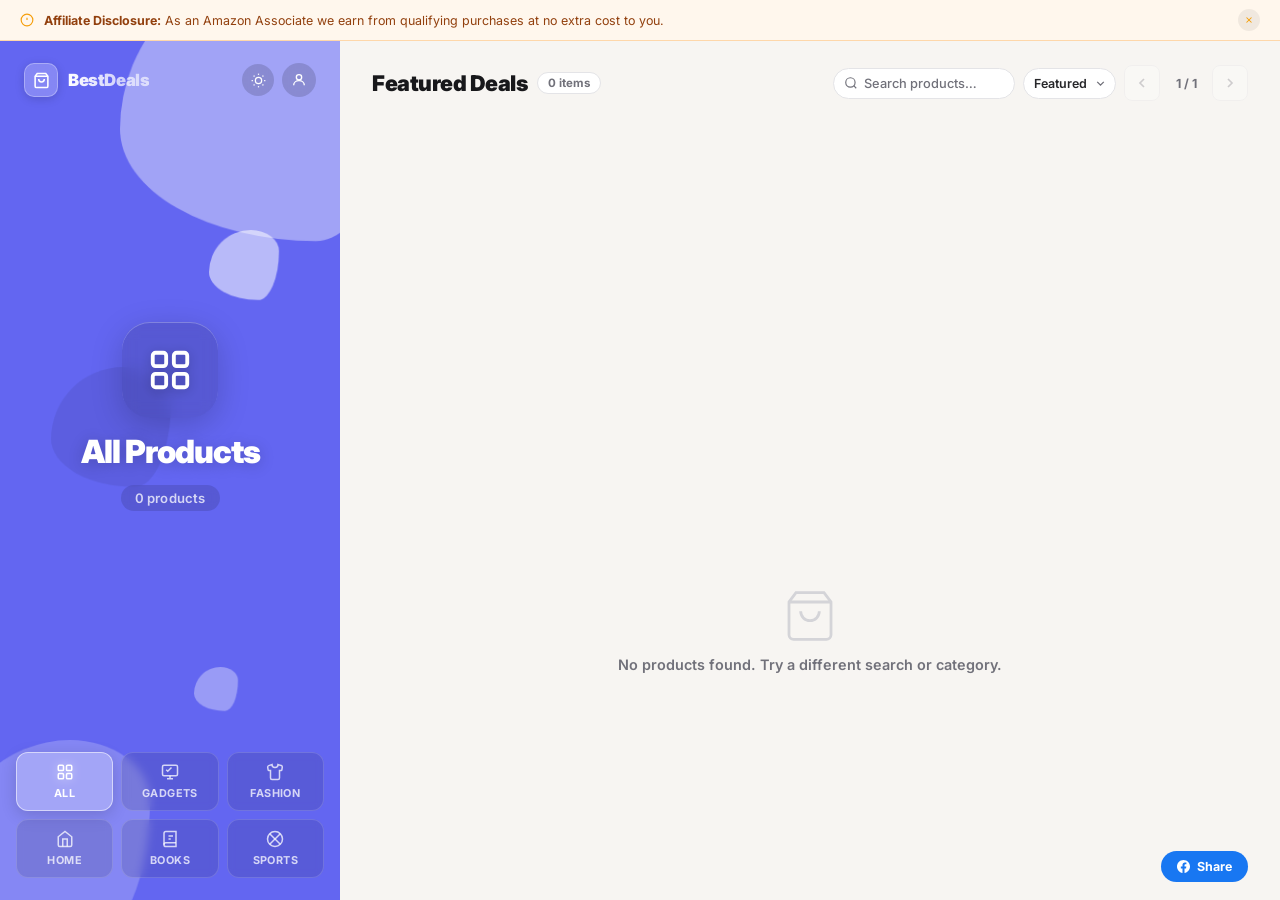
<file: index.html>
<!DOCTYPE html>
<html lang="en">
<head>
    <meta charset="UTF-8">
    <meta name="viewport" content="width=device-width, initial-scale=1.0">
    <title>BestDeals — Curated Amazon Affiliate Products</title>
    <meta name="description" content="Discover handpicked Amazon deals at the best prices — electronics, fashion, home, books, sports and more.">
    <meta name="theme-color" content="#6366F1">
    <!-- Open Graph -->
    <meta property="og:type" content="website">
    <meta property="og:title" content="BestDeals — Curated Amazon Deals">
    <meta property="og:description" content="Discover handpicked Amazon deals at the best prices — electronics, fashion, home and more.">
    <meta property="og:image" content="icon-512.png">
    <!-- Twitter Card -->
    <meta name="twitter:card" content="summary_large_image">
    <meta name="twitter:title" content="BestDeals — Curated Amazon Deals">
    <meta name="twitter:description" content="Discover handpicked Amazon deals at the best prices.">
    <!-- PWA -->
    <link rel="manifest" href="manifest.json">
    <link rel="apple-touch-icon" href="icon-192.png">
    <!-- Fonts -->
    <link rel="preconnect" href="https://fonts.googleapis.com">
    <link href="https://fonts.googleapis.com/css2?family=Inter:wght@400;500;600;700;800;900&display=swap" rel="stylesheet">
    <link rel="stylesheet" href="style.css">
    <!-- JSON-LD structured data (injected by script.js) -->
    <script type="application/ld+json" id="jsonld-store"></script>
</head>
<body>

<!-- ── Affiliate Disclosure Banner ──────────────── -->
<div class="disclosure-banner" id="disclosureBanner">
    <svg viewBox="0 0 24 24" fill="none" stroke="currentColor" stroke-width="2"><circle cx="12" cy="12" r="10"/><line x1="12" y1="8" x2="12" y2="12"/><line x1="12" y1="16" x2="12.01" y2="16"/></svg>
    <span><strong>Affiliate Disclosure:</strong> As an Amazon Associate we earn from qualifying purchases at no extra cost to you.</span>
    <button class="disclosure-close" onclick="document.getElementById('disclosureBanner').style.display='none'" aria-label="Close">
        <svg viewBox="0 0 24 24" fill="none" stroke="currentColor" stroke-width="2.5"><line x1="18" y1="6" x2="6" y2="18"/><line x1="6" y1="6" x2="18" y2="18"/></svg>
    </button>
</div>

<div class="app">

    <!-- ══════════════ LEFT PANEL ══════════════ -->
    <aside class="left-panel" id="leftPanel">

        <!-- Floating blobs -->
        <div class="blob b1"></div>
        <div class="blob b2"></div>
        <div class="blob b3"></div>
        <div class="blob b4"></div>
        <div class="blob b5"></div>

        <!-- Top: brand + actions -->
        <div class="lp-top">
            <div class="brand">
                <div class="brand-icon">
                    <svg viewBox="0 0 24 24" fill="none" stroke-width="2.2">
                        <path d="M6 2L3 6v14a2 2 0 002 2h14a2 2 0 002-2V6l-3-4z"/>
                        <line x1="3" y1="6" x2="21" y2="6"/>
                        <path d="M16 10a4 4 0 01-8 0"/>
                    </svg>
                </div>
                <div class="brand-name">Best<span>Deals</span></div>
            </div>
            <div class="lp-top-actions">
                <button class="dark-toggle" id="darkToggle" onclick="toggleDark()" title="Toggle dark mode" aria-label="Toggle dark mode">
                    <svg class="icon-sun" viewBox="0 0 24 24" fill="none" stroke="currentColor" stroke-width="2"><circle cx="12" cy="12" r="5"/><line x1="12" y1="1" x2="12" y2="3"/><line x1="12" y1="21" x2="12" y2="23"/><line x1="4.22" y1="4.22" x2="5.64" y2="5.64"/><line x1="18.36" y1="18.36" x2="19.78" y2="19.78"/><line x1="1" y1="12" x2="3" y2="12"/><line x1="21" y1="12" x2="23" y2="12"/><line x1="4.22" y1="19.78" x2="5.64" y2="18.36"/><line x1="18.36" y1="5.64" x2="19.78" y2="4.22"/></svg>
                    <svg class="icon-moon" viewBox="0 0 24 24" fill="none" stroke="currentColor" stroke-width="2"><path d="M21 12.79A9 9 0 1111.21 3 7 7 0 0021 12.79z"/></svg>
                </button>
                <a href="admin.html" class="admin-link" title="Admin">
                    <svg viewBox="0 0 24 24" fill="none" stroke="currentColor" stroke-width="2">
                        <circle cx="12" cy="8" r="4"/>
                        <path d="M4 20c0-4 3.6-7 8-7s8 3 8 7"/>
                    </svg>
                </a>
            </div>
        </div>

        <!-- Center: category showcase -->
        <div class="lp-center">
            <div class="cat-big-icon" id="catBigIcon"></div>
            <div class="cat-big-label" id="catBigLabel">All Products</div>
            <div class="cat-big-count" id="catBigCount">0 products</div>
        </div>

        <!-- Bottom: category pills -->
        <div class="lp-bottom">
            <div class="cat-pills" id="catPills"><!-- Dynamically generated --></div>
        </div>

    </aside>

    <!-- ══════════════ RIGHT PANEL ══════════════ -->
    <main class="right-panel">

        <!-- Header -->
        <div class="rp-header">
            <div class="rp-title-wrap">
                <h2 class="rp-title" id="rpTitle">Featured Deals</h2>
                <span class="rp-badge" id="rpBadge">0 items</span>
            </div>
            <div class="rp-controls">
                <!-- Search -->
                <div class="search-wrap">
                    <svg viewBox="0 0 24 24" fill="none" stroke="currentColor" stroke-width="2"><circle cx="11" cy="11" r="8"/><line x1="21" y1="21" x2="16.65" y2="16.65"/></svg>
                    <input class="search-input" id="searchInput" type="text" placeholder="Search products…" oninput="onSearch(this.value)" autocomplete="off">
                    <button class="search-clear" id="searchClear" onclick="clearSearch()" style="display:none" aria-label="Clear search">
                        <svg viewBox="0 0 24 24" fill="none" stroke="currentColor" stroke-width="2.5"><line x1="18" y1="6" x2="6" y2="18"/><line x1="6" y1="6" x2="18" y2="18"/></svg>
                    </button>
                </div>
                <!-- Sort -->
                <select class="sort-select" id="sortSelect" onchange="onSort(this.value)" aria-label="Sort products">
                    <option value="featured">Featured</option>
                    <option value="newest">Newest</option>
                    <option value="price-asc">Price ↑</option>
                    <option value="price-desc">Price ↓</option>
                </select>
                <!-- Nav -->
                <div class="rp-nav">
                    <button class="rp-nav-btn" id="prevBtn" aria-label="Previous">
                        <svg viewBox="0 0 24 24" fill="none" stroke="currentColor" stroke-width="2.5"><polyline points="15 18 9 12 15 6"/></svg>
                    </button>
                    <span class="rp-page" id="rpPage">1 / 1</span>
                    <button class="rp-nav-btn" id="nextBtn" aria-label="Next">
                        <svg viewBox="0 0 24 24" fill="none" stroke="currentColor" stroke-width="2.5"><polyline points="9 18 15 12 9 6"/></svg>
                    </button>
                </div>
            </div>
        </div>

        <!-- Carousel viewport -->
        <div class="carousel-viewport">
            <div class="carousel-track" id="carouselTrack"></div>
        </div>

        <!-- Empty state -->
        <div class="empty-state" id="emptyState">
            <div class="empty-icon">
                <svg viewBox="0 0 24 24" fill="none" stroke="currentColor" stroke-width="1.2">
                    <path d="M6 2L3 6v14a2 2 0 002 2h14a2 2 0 002-2V6l-3-4z"/>
                    <line x1="3" y1="6" x2="21" y2="6"/>
                    <path d="M16 10a4 4 0 01-8 0"/>
                </svg>
            </div>
            <p>No products found. Try a different search or category.</p>
        </div>

        <!-- Footer: dots + share -->
        <div class="rp-footer">
            <div class="carousel-dots" id="carouselDots"></div>
            <button class="share-btn" onclick="shareOnFacebook()">
                <svg viewBox="0 0 24 24" fill="currentColor"><path d="M24 12.073c0-6.627-5.373-12-12-12s-12 5.373-12 12c0 5.99 4.388 10.954 10.125 11.854v-8.385H7.078v-3.47h3.047V9.43c0-3.007 1.792-4.669 4.533-4.669 1.312 0 2.686.235 2.686.235v2.953H15.83c-1.491 0-1.956.925-1.956 1.874v2.25h3.328l-.532 3.47h-2.796v8.385C19.612 23.027 24 18.062 24 12.073z"/></svg>
                Share
            </button>
        </div>

    </main>

</div>

<!-- ══ PRODUCT DETAIL MODAL ═════════════════════ -->
<div class="modal-overlay" id="modalOverlay" onclick="closeModalOutside(event)" role="dialog" aria-modal="true" aria-label="Product details">
    <div class="modal-box" id="modalBox">
        <button class="modal-close" onclick="closeModal()" aria-label="Close modal">
            <svg viewBox="0 0 24 24" fill="none" stroke="currentColor" stroke-width="2.5"><line x1="18" y1="6" x2="6" y2="18"/><line x1="6" y1="6" x2="18" y2="18"/></svg>
        </button>
        <!-- Content injected by openModal() -->
    </div>
</div>

<!-- ══ COOKIE CONSENT ════════════════════════════ -->
<div class="cookie-bar" id="cookieBar">
    <div class="cookie-text">
        <svg viewBox="0 0 24 24" fill="none" stroke="currentColor" stroke-width="2"><circle cx="12" cy="12" r="10"/><path d="M12 8v4l3 3"/></svg>
        <span>We use cookies to improve your experience and track affiliate referrals.</span>
    </div>
    <div class="cookie-actions">
        <button class="cookie-decline" onclick="declineCookies()">Decline</button>
        <button class="cookie-accept" onclick="acceptCookies()">Accept</button>
    </div>
</div>

<script src="script.js"></script>
</body>
</html>
</file>
<file: style.css>
/* ══════════════════════════════════════════
   RESET
══════════════════════════════════════════ */
*, *::before, *::after { margin: 0; padding: 0; box-sizing: border-box; }

:root {
    --c1: #6366F1;
    --c2: #4F46E5;
    --white:  #FFFFFF;
    --bg:     #F7F5F2;
    --dark:   #18181B;
    --dark2:  #27272A;
    --muted:  #71717A;
    --border: #E4E4E7;
    --r:      18px;
    --r-sm:   12px;
    --r-xs:   8px;
    --trans:  all 0.4s cubic-bezier(0.4, 0, 0.2, 1);
}

html, body {
    height: 100%;
    overflow: hidden;
    font-family: 'Inter', sans-serif;
    -webkit-font-smoothing: antialiased;
}

/* ══════════════════════════════════════════
   APP SHELL
══════════════════════════════════════════ */
.app {
    display: flex;
    height: 100vh;
    overflow: hidden;
}

/* ══════════════════════════════════════════
   LEFT PANEL
══════════════════════════════════════════ */
.left-panel {
    width: 340px;
    flex-shrink: 0;
    height: 100%;
    background: var(--c1);
    display: flex;
    flex-direction: column;
    position: relative;
    overflow: hidden;
    transition: background 0.6s cubic-bezier(0.4, 0, 0.2, 1);
}

/* ── Blobs ── */
.blob {
    position: absolute;
    border-radius: 60% 40% 30% 70% / 60% 30% 70% 40%;
    pointer-events: none;
    animation: blobMorph 9s ease-in-out infinite,
               blobFloat 7s ease-in-out infinite;
    will-change: transform, border-radius;
}
@keyframes blobMorph {
    0%,100% { border-radius: 60% 40% 30% 70% / 60% 30% 70% 40%; }
    25%      { border-radius: 30% 60% 70% 40% / 50% 60% 30% 60%; }
    50%      { border-radius: 45% 55% 55% 45% / 30% 70% 40% 60%; }
    75%      { border-radius: 70% 30% 40% 60% / 45% 40% 65% 50%; }
}
@keyframes blobFloat {
    0%,100% { transform: translateY(0px) rotate(0deg)   scale(1);    }
    33%      { transform: translateY(-22px) rotate(6deg) scale(1.04); }
    66%      { transform: translateY(14px) rotate(-4deg) scale(0.97); }
}
.b1 { width:280px; height:280px; background:rgba(255,255,255,0.40); top:-80px;  right:-60px;  animation-delay:0s,0s;     }
.b2 { width:200px; height:200px; background:rgba(255,255,255,0.22); bottom:-40px; left:-50px;  animation-delay:-3s,-2s;   }
.b3 { width:120px; height:120px; background:rgba(0,0,0,0.07);       top:38%;   left:15%;     animation-delay:-5s,-4s;   }
.b4 { width: 70px; height: 70px; background:rgba(255,255,255,0.55); top:22%;   right:18%;    animation-delay:-2s,-1s;   }
.b5 { width: 44px; height: 44px; background:rgba(255,255,255,0.35); bottom:22%; right:30%;   animation-delay:-6s,-3s;   }

/* ── Top bar ── */
.lp-top {
    flex-shrink: 0;
    display: flex;
    align-items: center;
    justify-content: space-between;
    padding: 22px 24px 0;
    position: relative;
    z-index: 2;
}

.brand {
    display: flex;
    align-items: center;
    gap: 10px;
}

.brand-icon {
    width: 34px; height: 34px;
    border-radius: 10px;
    background: rgba(255,255,255,0.22);
    backdrop-filter: blur(6px);
    border: 1.5px solid rgba(255,255,255,0.30);
    display: flex; align-items: center; justify-content: center;
    flex-shrink: 0;
    box-shadow: 0 2px 10px rgba(0,0,0,0.15);
    animation: iconPulse 3s ease-in-out infinite;
}
.brand-icon svg { width: 17px; height: 17px; stroke: white; }

.brand-name {
    font-size: 1.05rem;
    font-weight: 900;
    letter-spacing: -0.4px;
    background: linear-gradient(90deg,
        #fff 0%, rgba(255,255,255,0.6) 30%,
        #fff 50%, rgba(255,255,255,0.6) 70%,
        #fff 100%);
    background-size: 300% auto;
    -webkit-background-clip: text;
    -webkit-text-fill-color: transparent;
    background-clip: text;
    animation: brandShimmer 4s linear infinite;
}
.brand-name span {
    -webkit-text-fill-color: transparent;
}

@keyframes brandShimmer {
    0%   { background-position: 300% center; }
    100% { background-position: -300% center; }
}

.admin-link {
    width: 34px; height: 34px;
    border-radius: 50%;
    background: rgba(0,0,0,0.15);
    backdrop-filter: blur(6px);
    display: flex; align-items: center; justify-content: center;
    color: white;
    text-decoration: none;
    transition: var(--trans);
}
.admin-link svg { width: 16px; height: 16px; }
.admin-link:hover { background: rgba(0,0,0,0.35); transform: scale(1.08); }

/* ── Center: big category display ── */
.lp-center {
    flex: 1;
    display: flex;
    flex-direction: column;
    align-items: center;
    justify-content: center;
    gap: 16px;
    padding: 20px 28px;
    position: relative;
    z-index: 2;
}

.cat-big-icon {
    width: 96px; height: 96px;
    background: rgba(0,0,0,0.12);
    backdrop-filter: blur(8px);
    border-radius: 28px;
    display: flex; align-items: center; justify-content: center;
    box-shadow: 0 8px 32px rgba(0,0,0,0.18), inset 0 1px 0 rgba(255,255,255,0.25);
    animation: iconPulse 3s ease-in-out infinite;
    transition: var(--trans);
}
.cat-big-icon svg { width: 46px; height: 46px; stroke: white; filter: drop-shadow(0 2px 6px rgba(0,0,0,0.25)); }

@keyframes iconPulse {
    0%,100% { transform: scale(1) rotate(0deg); box-shadow: 0 8px 32px rgba(0,0,0,0.18), inset 0 1px 0 rgba(255,255,255,0.25); }
    50%      { transform: scale(1.06) rotate(3deg); box-shadow: 0 14px 44px rgba(0,0,0,0.25), inset 0 1px 0 rgba(255,255,255,0.25); }
}

.cat-big-label {
    font-size: 2rem;
    font-weight: 900;
    color: white;
    letter-spacing: -1px;
    text-align: center;
    line-height: 1.1;
    text-shadow: 0 2px 16px rgba(0,0,0,0.2);
    transition: var(--trans);
}

.cat-big-count {
    font-size: 0.82rem;
    font-weight: 600;
    color: rgba(255,255,255,0.75);
    background: rgba(0,0,0,0.12);
    padding: 5px 14px;
    border-radius: 100px;
    backdrop-filter: blur(4px);
    letter-spacing: 0.2px;
}

/* ── Bottom: category pill selector ── */
.lp-bottom {
    flex-shrink: 0;
    padding: 16px 16px 22px;
    position: relative;
    z-index: 2;
    max-height: 260px;
    overflow-y: auto;
    scrollbar-width: none;
    -ms-overflow-style: none;
}
.lp-bottom::-webkit-scrollbar { display: none; }

/* Fade-out hint when pills overflow */
.lp-bottom.overflows {
    -webkit-mask-image: linear-gradient(to bottom, #000 75%, transparent 100%);
    mask-image:         linear-gradient(to bottom, #000 75%, transparent 100%);
}

.cat-pills {
    display: grid;
    grid-template-columns: repeat(3, 1fr);
    gap: 8px;
}

.cp {
    display: flex;
    flex-direction: column;
    align-items: center;
    gap: 5px;
    padding: 10px 6px;
    background: rgba(0,0,0,0.10);
    border: 1.5px solid rgba(255,255,255,0.15);
    border-radius: var(--r-sm);
    color: rgba(255,255,255,0.75);
    font-size: 0.68rem;
    font-weight: 700;
    cursor: pointer;
    transition: var(--trans);
    font-family: inherit;
    backdrop-filter: blur(4px);
    text-transform: uppercase;
    letter-spacing: 0.4px;
}
.cp svg { width: 18px; height: 18px; stroke: currentColor; transition: var(--trans); }
.cp:hover {
    background: rgba(0,0,0,0.22);
    border-color: rgba(255,255,255,0.35);
    color: white;
    transform: translateY(-2px);
}
.cp.active {
    background: rgba(255,255,255,0.25);
    border-color: rgba(255,255,255,0.55);
    color: white;
    box-shadow: 0 4px 16px rgba(0,0,0,0.15);
}
.cp.active svg { filter: drop-shadow(0 0 4px rgba(255,255,255,0.5)); }

/* ══════════════════════════════════════════
   RIGHT PANEL
══════════════════════════════════════════ */
.right-panel {
    flex: 1;
    min-width: 0;
    background: var(--bg);
    display: flex;
    flex-direction: column;
    overflow: hidden;
}

/* ── Header ── */
.rp-header {
    flex-shrink: 0;
    display: flex;
    align-items: center;
    justify-content: space-between;
    padding: 24px 32px 16px;
}

.rp-title-wrap { display: flex; align-items: center; gap: 10px; }

.rp-title {
    font-size: 1.35rem;
    font-weight: 900;
    color: var(--dark);
    letter-spacing: -0.5px;
    transition: var(--trans);
}

.rp-badge {
    padding: 3px 10px;
    background: white;
    border: 1.5px solid var(--border);
    border-radius: 100px;
    font-size: 0.72rem;
    font-weight: 700;
    color: var(--muted);
}

.rp-nav { display: flex; align-items: center; gap: 8px; }

.rp-nav-btn {
    width: 36px; height: 36px;
    border-radius: var(--r-xs);
    background: white;
    border: 1.5px solid var(--border);
    color: var(--muted);
    cursor: pointer;
    display: flex; align-items: center; justify-content: center;
    transition: var(--trans);
    font-family: inherit;
}
.rp-nav-btn svg { width: 16px; height: 16px; }
.rp-nav-btn:hover { background: var(--dark); border-color: var(--dark); color: white; }
.rp-nav-btn:disabled { opacity: 0.3; cursor: not-allowed; pointer-events: none; }

.rp-page {
    font-size: 0.78rem;
    font-weight: 700;
    color: var(--muted);
    min-width: 36px;
    text-align: center;
}

/* ── Carousel ── */
.carousel-viewport {
    flex: 1;
    overflow: hidden;
    padding: 0 32px;
    position: relative;
    min-height: 0;
}

.carousel-track {
    display: flex;
    height: 100%;
    transition: transform 0.55s cubic-bezier(0.4, 0, 0.2, 1);
    will-change: transform;
}

/* Each "page" = a grid of cards */
.carousel-page {
    flex: 0 0 100%;
    display: grid;
    grid-template-columns: repeat(4, 1fr);
    grid-auto-rows: auto;
    align-content: start;
    align-items: start;
    gap: 14px;
    padding-bottom: 4px;
}

/* ── Product Card ── */
.pcard {
    background: white;
    border-radius: 16px;
    overflow: hidden;
    display: flex;
    flex-direction: column;
    border: none;
    transition: var(--trans);
    cursor: pointer;
    position: relative;
    box-shadow: 0 1px 3px rgba(0,0,0,0.06), 0 4px 16px rgba(0,0,0,0.07);
    animation: cardSlideIn 0.4s cubic-bezier(0.4,0,0.2,1) backwards;
}
.pcard:nth-child(1)  { animation-delay: 0.03s; }
.pcard:nth-child(2)  { animation-delay: 0.07s; }
.pcard:nth-child(3)  { animation-delay: 0.11s; }
.pcard:nth-child(4)  { animation-delay: 0.15s; }
.pcard:nth-child(5)  { animation-delay: 0.19s; }
.pcard:nth-child(6)  { animation-delay: 0.23s; }
.pcard:nth-child(7)  { animation-delay: 0.27s; }
.pcard:nth-child(8)  { animation-delay: 0.31s; }

@keyframes cardSlideIn {
    from { opacity: 0; transform: translateY(16px) scale(0.97); }
    to   { opacity: 1; transform: translateY(0) scale(1); }
}

.pcard:hover {
    transform: translateY(-5px);
    box-shadow: 0 8px 24px rgba(0,0,0,0.10), 0 20px 48px rgba(0,0,0,0.09);
}

/* Colored left-border accent that slides in on hover */
.pcard::before {
    content: '';
    position: absolute;
    left: 0; top: 0; bottom: 0;
    width: 3px;
    background: linear-gradient(180deg, var(--c1), var(--c2));
    transform: scaleY(0);
    transform-origin: top;
    transition: transform 0.35s cubic-bezier(0.4,0,0.2,1);
    border-radius: 0 0 0 16px;
    z-index: 1;
}
.pcard:hover::before { transform: scaleY(1); }

/* Card image */
.pc-img {
    height: 120px;
    background: linear-gradient(135deg, #F0F0F2, #E4E4E8);
    overflow: hidden;
    position: relative;
    flex-shrink: 0;
}

/* Subtle dark scrim so pill is always readable */
.pc-img::after {
    content: '';
    position: absolute;
    inset: 0;
    background: linear-gradient(to bottom,
        rgba(0,0,0,0.22) 0%,
        transparent 45%);
    pointer-events: none;
    z-index: 1;
}

.pc-img img {
    width: 100%; height: 100%;
    object-fit: cover;
    object-position: center center;
    display: block;
    transition: transform 0.55s cubic-bezier(0.4,0,0.2,1);
}
.pcard:hover .pc-img img { transform: scale(1.07); }

.pc-img-ph {
    width: 100%; height: 100%;
    display: flex; align-items: center; justify-content: center;
    background: linear-gradient(135deg, #F0F0F3, #E2E2E8);
}
.pc-img-ph svg { width: 30px; height: 30px; stroke: #C4C4CC; }

/* Category pill — sits above the scrim */
.pc-pill {
    position: absolute;
    top: 9px; left: 9px;
    z-index: 2;
    padding: 3px 8px;
    border-radius: 100px;
    font-size: 0.57rem;
    font-weight: 800;
    color: white;
    text-transform: uppercase;
    letter-spacing: 0.5px;
    backdrop-filter: blur(4px);
    box-shadow: 0 1px 6px rgba(0,0,0,0.18);
}

/* Card body */
.pc-body {
    padding: 11px 12px 0;
    display: flex;
    flex-direction: column;
    gap: 0;
}

.pc-name {
    font-size: 0.79rem;
    font-weight: 700;
    color: var(--dark);
    line-height: 1.4;
    display: -webkit-box;
    -webkit-line-clamp: 2;
    -webkit-box-orient: vertical;
    overflow: hidden;
    letter-spacing: -0.15px;
    margin-bottom: 10px;
}

/* Price strip at card bottom */
.pc-footer {
    display: flex;
    align-items: center;
    justify-content: space-between;
    gap: 6px;
    padding: 8px 12px 10px;
    margin: 0 -12px;
    background: #F7F7FA;
    border-top: 1px solid #EDEDF0;
}

.pc-price {
    font-size: 0.95rem;
    font-weight: 900;
    color: var(--c1);
    letter-spacing: -0.4px;
    white-space: nowrap;
}

.pc-buy {
    display: flex;
    align-items: center;
    justify-content: center;
    width: 26px; height: 26px;
    border-radius: 8px;
    background: var(--c1);
    color: white;
    text-decoration: none;
    transition: var(--trans);
    flex-shrink: 0;
    border: none;
    cursor: pointer;
    box-shadow: 0 2px 8px rgba(0,0,0,0.15);
}
.pc-buy svg { width: 12px; height: 12px; stroke: currentColor; }
.pc-buy:hover {
    transform: scale(1.14) rotate(45deg);
    box-shadow: 0 4px 14px rgba(0,0,0,0.22);
}

/* ── Empty State ── */
.empty-state {
    display: none;
    flex-direction: column;
    align-items: center;
    justify-content: center;
    gap: 12px;
    text-align: center;
    padding: 60px 20px;
    flex: 1;
}
.empty-state.show { display: flex; }
.empty-icon { width: 56px; height: 56px; }
.empty-icon svg { width: 56px; height: 56px; stroke: #D4D4D8; }
.empty-state p { font-size: 0.9rem; color: var(--muted); font-weight: 600; }
.empty-state a { font-size: 0.85rem; color: var(--dark); font-weight: 800; text-decoration: none; }
.empty-state a:hover { text-decoration: underline; }

/* ── Footer ── */
.rp-footer {
    flex-shrink: 0;
    display: flex;
    align-items: center;
    justify-content: space-between;
    padding: 10px 32px 18px;
}

.carousel-dots {
    display: flex;
    gap: 5px;
    align-items: center;
}
.cdot {
    width: 6px; height: 6px;
    border-radius: 100px;
    background: var(--border);
    border: none;
    cursor: pointer;
    transition: var(--trans);
    padding: 0;
}
.cdot.active {
    width: 18px;
    background: var(--c1);
}

.share-btn {
    display: flex;
    align-items: center;
    gap: 7px;
    padding: 8px 16px;
    background: #1877F2;
    color: white;
    border: none;
    border-radius: 100px;
    font-size: 0.78rem;
    font-weight: 700;
    cursor: pointer;
    transition: var(--trans);
    font-family: inherit;
}
.share-btn svg { width: 13px; height: 13px; fill: white; }
.share-btn:hover { background: #0a66c2; transform: translateY(-2px); box-shadow: 0 6px 18px rgba(24,119,242,0.35); }

/* ══════════════════════════════════════════
   DARK MODE
══════════════════════════════════════════ */
:root.dark {
    --bg:     #111113;
    --white:  #1C1C1F;
    --dark:   #F4F4F5;
    --dark2:  #D4D4D8;
    --muted:  #A1A1AA;
    --border: #2D2D32;
}
:root.dark .right-panel  { background: #111113; }
:root.dark .rp-header    { background: #111113; }
:root.dark .rp-nav-btn   { background: #1C1C1F; border-color: #2D2D32; color: #A1A1AA; }
:root.dark .rp-nav-btn:hover { background: #F4F4F5; border-color: #F4F4F5; color: #111; }
:root.dark .rp-badge     { background: #1C1C1F; border-color: #2D2D32; color: #A1A1AA; }
:root.dark .pcard        { background: #1C1C1F; }
:root.dark .pc-footer    { background: #17171A; border-color: #2D2D32; }
:root.dark .search-wrap  { background: #1C1C1F; border-color: #2D2D32; }
:root.dark .search-input { color: #F4F4F5; }
:root.dark .search-input::placeholder { color: #52525B; }
:root.dark .sort-select  { background: #1C1C1F; border-color: #2D2D32; color: #D4D4D8; }
:root.dark .modal-box    { background: #1C1C1F; }
:root.dark .modal-pricing-strip { background: #17171A; border-color: #2D2D32; }
:root.dark .modal-desc   { color: #A1A1AA; }
:root.dark .modal-share-btn { background: #27272A; border-color: #3F3F46; color: #D4D4D8; }
:root.dark .cookie-bar   { background: #1C1C1F; border-color: #2D2D32; color: #D4D4D8; }

/* ── Dark mode toggle ── */
.lp-top-actions { display: flex; align-items: center; gap: 8px; }

.dark-toggle {
    width: 32px; height: 32px;
    border-radius: 50%;
    background: rgba(0,0,0,0.15);
    backdrop-filter: blur(6px);
    border: none;
    cursor: pointer;
    display: flex; align-items: center; justify-content: center;
    color: white;
    transition: var(--trans);
}
.dark-toggle svg { width: 15px; height: 15px; }
.dark-toggle:hover { background: rgba(0,0,0,0.35); transform: scale(1.08); }
.dark-toggle .icon-moon { display: none; }
:root.dark .dark-toggle .icon-sun  { display: none; }
:root.dark .dark-toggle .icon-moon { display: block; }

/* ══════════════════════════════════════════
   DISCLOSURE BANNER
══════════════════════════════════════════ */
.disclosure-banner {
    display: flex;
    align-items: center;
    gap: 10px;
    padding: 9px 20px;
    background: #FFF7ED;
    border-bottom: 1.5px solid #FED7AA;
    font-size: 0.78rem;
    color: #92400E;
    position: relative;
    z-index: 200;
    flex-shrink: 0;
}
.disclosure-banner svg { width: 14px; height: 14px; flex-shrink: 0; stroke: #F59E0B; }
.disclosure-banner span { flex: 1; }
.disclosure-close {
    width: 22px; height: 22px;
    border-radius: 50%;
    background: rgba(0,0,0,0.06);
    border: none; cursor: pointer;
    display: flex; align-items: center; justify-content: center;
    color: #92400E; flex-shrink: 0; transition: var(--trans);
}
.disclosure-close svg { width: 10px; height: 10px; }
.disclosure-close:hover { background: rgba(0,0,0,0.14); }
:root.dark .disclosure-banner { background: #1C1500; border-color: #3D2A00; color: #FCD34D; }
:root.dark .disclosure-close  { color: #FCD34D; }

/* ── Make app fill remaining height ── */
.app { flex: 1; min-height: 0; }
body { display: flex; flex-direction: column; height: 100vh; overflow: hidden; }

/* ══════════════════════════════════════════
   SEARCH BAR
══════════════════════════════════════════ */
.rp-controls {
    display: flex;
    align-items: center;
    gap: 8px;
    flex-shrink: 0;
}

.search-wrap {
    position: relative;
    display: flex;
    align-items: center;
    background: white;
    border: 1.5px solid var(--border);
    border-radius: 100px;
    padding: 0 10px;
    gap: 6px;
    transition: var(--trans);
}
.search-wrap:focus-within {
    border-color: var(--c1);
    box-shadow: 0 0 0 3px rgba(99,102,241,0.12);
}
.search-wrap > svg { width: 14px; height: 14px; stroke: var(--muted); flex-shrink: 0; }
.search-input {
    border: none; outline: none;
    font-family: inherit;
    font-size: 0.8rem;
    font-weight: 500;
    color: var(--dark);
    background: transparent;
    width: 140px;
    padding: 7px 0;
}
.search-input::placeholder { color: var(--muted); }
.search-clear {
    width: 18px; height: 18px;
    border-radius: 50%;
    background: var(--muted);
    border: none; cursor: pointer;
    display: flex; align-items: center; justify-content: center;
    color: white; flex-shrink: 0; transition: var(--trans);
}
.search-clear svg { width: 9px; height: 9px; }
.search-clear:hover { background: var(--dark); }

/* ══════════════════════════════════════════
   SORT SELECT
══════════════════════════════════════════ */
.sort-select {
    padding: 7px 28px 7px 10px;
    border: 1.5px solid var(--border);
    border-radius: 100px;
    background: white;
    color: var(--dark2);
    font-family: inherit;
    font-size: 0.78rem;
    font-weight: 600;
    cursor: pointer;
    outline: none;
    -webkit-appearance: none;
    appearance: none;
    background-image: url("data:image/svg+xml,%3Csvg xmlns='http://www.w3.org/2000/svg' viewBox='0 0 24 24' fill='none' stroke='%2371717A' stroke-width='2.5'%3E%3Cpolyline points='6 9 12 15 18 9'/%3E%3C/svg%3E");
    background-repeat: no-repeat;
    background-position: right 8px center;
    background-size: 13px;
    transition: var(--trans);
}
.sort-select:focus { border-color: var(--c1); box-shadow: 0 0 0 3px rgba(99,102,241,0.12); }

/* ══════════════════════════════════════════
   DEAL BADGES
══════════════════════════════════════════ */
.pc-badge {
    position: absolute;
    top: 8px; right: 8px;
    z-index: 3;
    padding: 2px 7px;
    border-radius: 100px;
    font-size: 0.55rem;
    font-weight: 800;
    color: white;
    text-transform: uppercase;
    letter-spacing: 0.4px;
    box-shadow: 0 1px 6px rgba(0,0,0,0.2);
}
.pc-badge-hot         { background: linear-gradient(135deg,#EF4444,#DC2626); }
.pc-badge-new         { background: linear-gradient(135deg,#10B981,#059669); }
.pc-badge-bestseller  { background: linear-gradient(135deg,#F59E0B,#D97706); }
.pc-badge-sale        { background: linear-gradient(135deg,#EF4444,#B91C1C); }

.pc-featured-star {
    position: absolute;
    top: 8px; left: 8px;
    z-index: 3;
    font-size: 0.85rem;
    filter: drop-shadow(0 1px 3px rgba(0,0,0,0.3));
}

/* Original price strikethrough */
.pc-orig-price {
    font-size: 0.7rem;
    color: var(--muted);
    text-decoration: line-through;
    font-weight: 500;
}

/* ══════════════════════════════════════════
   PRODUCT DETAIL MODAL
══════════════════════════════════════════ */
.modal-overlay {
    position: fixed;
    inset: 0;
    background: rgba(0,0,0,0.55);
    backdrop-filter: blur(6px);
    -webkit-backdrop-filter: blur(6px);
    z-index: 1000;
    display: flex;
    align-items: center;
    justify-content: center;
    padding: 20px;
    opacity: 0;
    visibility: hidden;
    transition: opacity 0.3s ease, visibility 0.3s ease;
}
.modal-overlay.open {
    opacity: 1;
    visibility: visible;
}
.modal-box {
    background: white;
    border-radius: 24px;
    width: 100%;
    max-width: 480px;
    max-height: 90vh;
    overflow-y: auto;
    position: relative;
    transform: translateY(20px) scale(0.97);
    transition: transform 0.3s cubic-bezier(0.4,0,0.2,1);
    box-shadow: 0 24px 64px rgba(0,0,0,0.3);
}
.modal-overlay.open .modal-box {
    transform: translateY(0) scale(1);
}
.modal-close {
    position: absolute;
    top: 14px; right: 14px;
    width: 32px; height: 32px;
    border-radius: 50%;
    background: rgba(0,0,0,0.08);
    border: none; cursor: pointer;
    display: flex; align-items: center; justify-content: center;
    color: var(--dark); z-index: 2; transition: var(--trans);
}
.modal-close svg { width: 13px; height: 13px; }
.modal-close:hover { background: rgba(0,0,0,0.18); }

.modal-img {
    width: 100%; height: 220px;
    overflow: hidden;
    border-radius: 24px 24px 0 0;
    background: linear-gradient(135deg,#F0F0F2,#E4E4E8);
    position: relative;
    flex-shrink: 0;
}
.modal-img img {
    width: 100%; height: 100%;
    object-fit: cover; object-position: center;
    display: block;
}
.modal-img-ph {
    width: 100%; height: 100%;
    display: flex; align-items: center; justify-content: center;
}
.modal-img-ph svg { width: 48px; height: 48px; stroke: #C4C4CC; }
.modal-cat-badge {
    position: absolute;
    bottom: 14px; left: 14px;
    padding: 4px 12px;
    border-radius: 100px;
    font-size: 0.65rem;
    font-weight: 800;
    color: white;
    text-transform: uppercase;
    letter-spacing: 0.5px;
    backdrop-filter: blur(4px);
}
.modal-deal-badge {
    position: absolute;
    bottom: 14px; right: 14px;
    padding: 4px 10px;
    border-radius: 100px;
    font-size: 0.65rem;
    font-weight: 800;
    color: white;
    text-transform: uppercase;
}

.modal-content { padding: 20px 22px 24px; }
.modal-title {
    font-size: 1.05rem;
    font-weight: 800;
    color: var(--dark);
    line-height: 1.35;
    margin-bottom: 12px;
    letter-spacing: -0.3px;
}
.modal-pricing-strip {
    display: flex;
    align-items: center;
    gap: 10px;
    padding: 12px 16px;
    background: #F7F7FA;
    border: 1.5px solid var(--border);
    border-radius: 14px;
    margin-bottom: 14px;
}
.modal-price {
    font-size: 1.35rem;
    font-weight: 900;
    color: var(--c1);
    letter-spacing: -0.7px;
}
.modal-orig-price {
    font-size: 0.9rem;
    color: var(--muted);
    text-decoration: line-through;
    font-weight: 500;
}
.modal-discount-pill {
    padding: 3px 10px;
    background: #FEF2F2;
    color: #EF4444;
    border-radius: 100px;
    font-size: 0.72rem;
    font-weight: 800;
    margin-left: auto;
}
.modal-desc {
    font-size: 0.83rem;
    color: var(--muted);
    line-height: 1.6;
    margin-bottom: 18px;
}
.modal-buy-btn {
    display: flex;
    align-items: center;
    justify-content: center;
    gap: 8px;
    width: 100%;
    padding: 14px;
    background: linear-gradient(135deg, var(--c1), var(--c2));
    color: white;
    text-decoration: none;
    border-radius: 14px;
    font-size: 0.92rem;
    font-weight: 800;
    transition: var(--trans);
    box-shadow: 0 4px 18px rgba(99,102,241,0.35);
    margin-bottom: 14px;
    letter-spacing: -0.2px;
}
.modal-buy-btn svg { width: 15px; height: 15px; stroke: white; }
.modal-buy-btn:hover { transform: translateY(-2px); box-shadow: 0 8px 28px rgba(99,102,241,0.45); }

.modal-share-row {
    display: flex;
    align-items: center;
    gap: 8px;
}
.modal-share-label {
    font-size: 0.72rem;
    font-weight: 700;
    color: var(--muted);
    flex-shrink: 0;
}
.modal-share-btn {
    display: flex;
    align-items: center;
    gap: 5px;
    padding: 6px 12px;
    border-radius: 100px;
    background: #F4F4F5;
    border: 1.5px solid var(--border);
    color: var(--dark2);
    font-size: 0.72rem;
    font-weight: 700;
    cursor: pointer;
    transition: var(--trans);
    font-family: inherit;
    white-space: nowrap;
}
.modal-share-btn svg { width: 12px; height: 12px; }
.modal-share-btn:hover { background: var(--c1); border-color: var(--c1); color: white; }
.modal-share-btn.copied { background: #10B981; border-color: #10B981; color: white; }

/* ══════════════════════════════════════════
   COOKIE CONSENT BAR
══════════════════════════════════════════ */
.cookie-bar {
    position: fixed;
    bottom: 0; left: 0; right: 0;
    z-index: 500;
    display: none;
    align-items: center;
    gap: 16px;
    padding: 14px 24px;
    background: white;
    border-top: 1.5px solid var(--border);
    box-shadow: 0 -4px 24px rgba(0,0,0,0.08);
    flex-wrap: wrap;
}
.cookie-bar.show { display: flex; }
.cookie-text {
    display: flex;
    align-items: center;
    gap: 8px;
    flex: 1;
    font-size: 0.8rem;
    color: var(--dark2);
    font-weight: 500;
}
.cookie-text svg { width: 16px; height: 16px; flex-shrink: 0; stroke: var(--muted); }
.cookie-actions { display: flex; gap: 8px; flex-shrink: 0; }
.cookie-decline {
    padding: 7px 16px;
    border-radius: 100px;
    background: transparent;
    border: 1.5px solid var(--border);
    color: var(--muted);
    font-size: 0.78rem;
    font-weight: 700;
    cursor: pointer;
    transition: var(--trans);
    font-family: inherit;
}
.cookie-decline:hover { border-color: var(--muted); color: var(--dark); }
.cookie-accept {
    padding: 7px 18px;
    border-radius: 100px;
    background: linear-gradient(135deg, var(--c1), var(--c2));
    border: none;
    color: white;
    font-size: 0.78rem;
    font-weight: 700;
    cursor: pointer;
    transition: var(--trans);
    font-family: inherit;
    box-shadow: 0 2px 10px rgba(99,102,241,0.35);
}
.cookie-accept:hover { transform: translateY(-1px); box-shadow: 0 4px 16px rgba(99,102,241,0.45); }

/* ══════════════════════════════════════════
   RESPONSIVE
══════════════════════════════════════════ */
@media (max-width: 1100px) {
    .left-panel { width: 290px; }
    .carousel-page { grid-template-columns: repeat(3, 1fr); }
}
@media (max-width: 820px) {
    .left-panel { width: 240px; }
    .cat-big-label { font-size: 1.5rem; }
    .carousel-page { grid-template-columns: repeat(2, 1fr); }
    .rp-header { padding: 14px 16px 10px; flex-wrap: wrap; gap: 8px; }
    .rp-controls { gap: 6px; }
    .search-input { width: 100px; }
    .carousel-viewport { padding: 0 16px; }
    .rp-footer { padding: 8px 16px 14px; }
}
@media (max-width: 580px) {
    .app { flex-direction: column; }
    .left-panel { width: 100%; height: 200px; flex-direction: row; }
    .lp-center { flex-direction: row; gap: 12px; padding: 10px 16px; }
    .cat-big-icon { width: 56px; height: 56px; border-radius: 16px; }
    .cat-big-icon svg { width: 28px; height: 28px; }
    .cat-big-label { font-size: 1.2rem; }
    .lp-bottom { padding: 8px 12px 12px; }
    .cat-pills { grid-template-columns: repeat(6, 1fr); gap: 4px; }
    .cp span { display: none; }
    .b1,.b2,.b3 { display: none; }
    .search-input { width: 80px; }
    .sort-select { display: none; }
    .disclosure-banner { padding: 8px 14px; font-size: 0.72rem; }
    .cookie-bar { padding: 12px 16px; }
}
</file>
